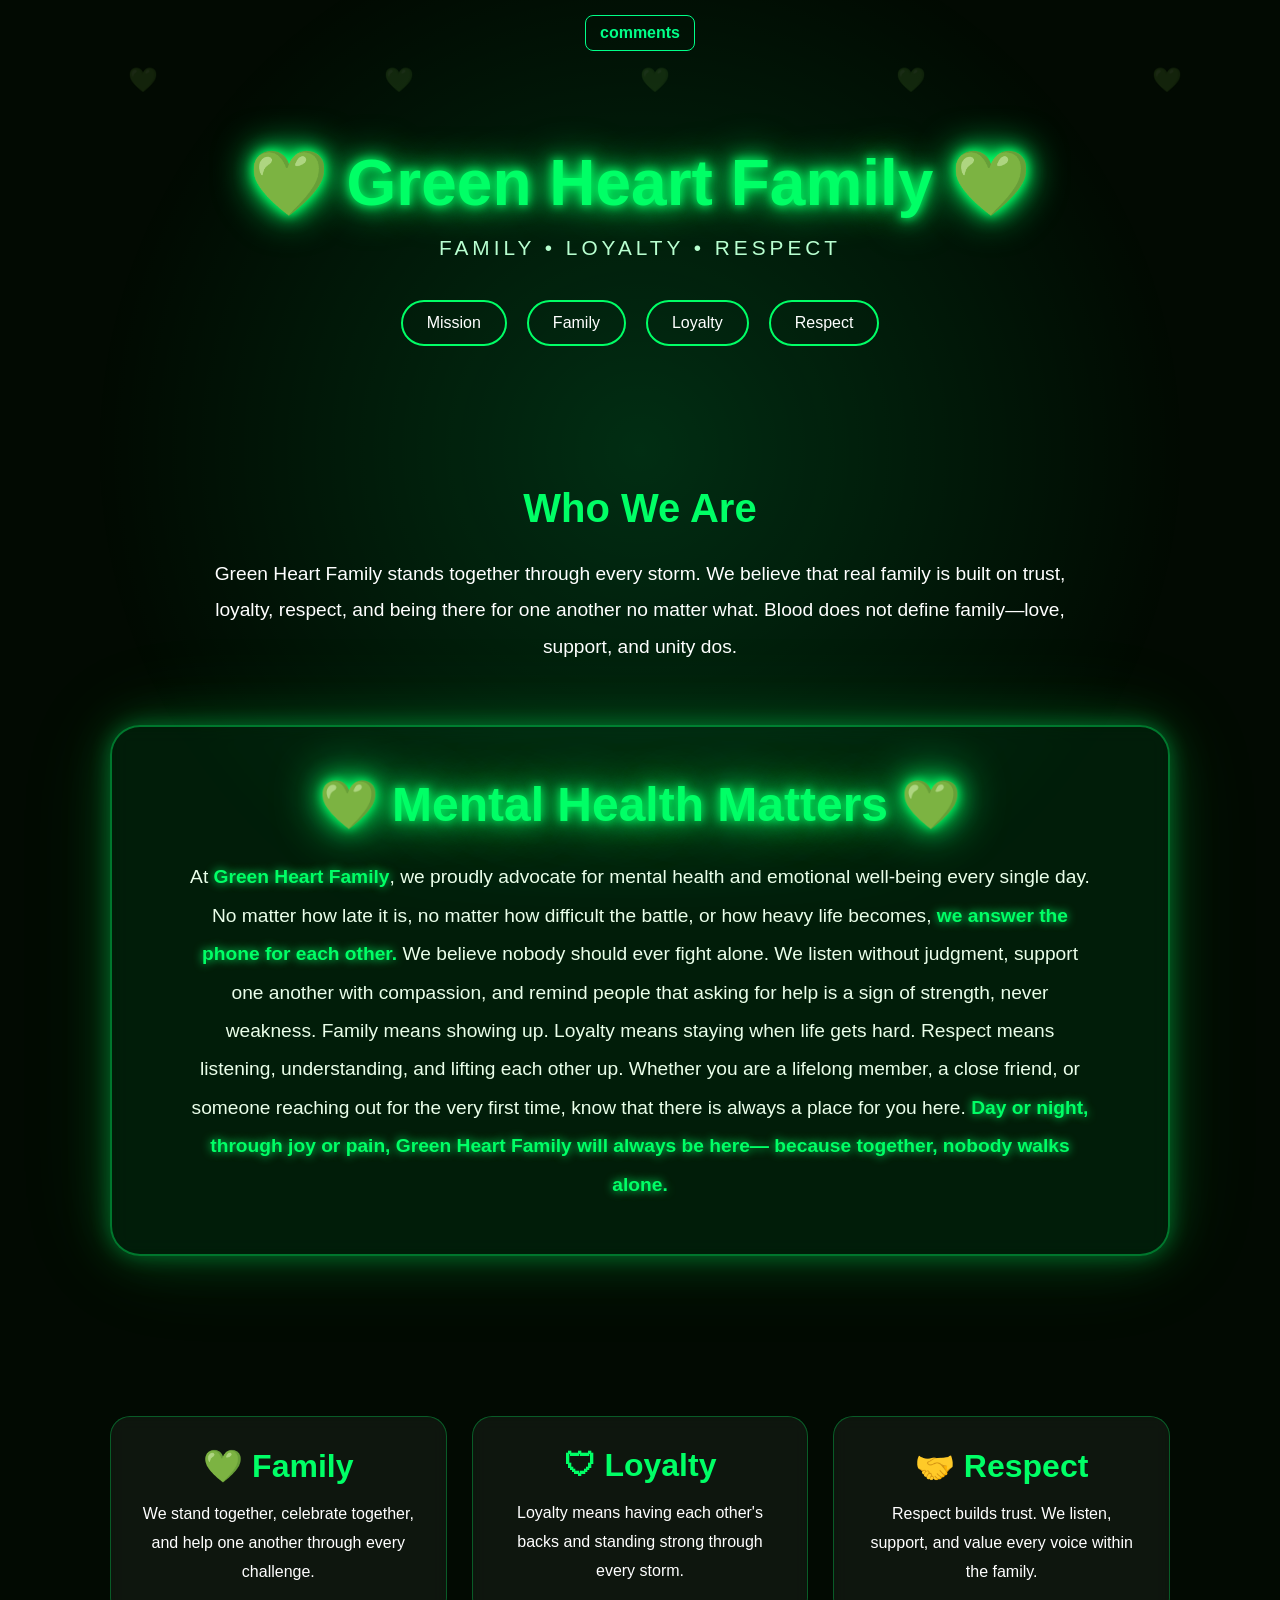
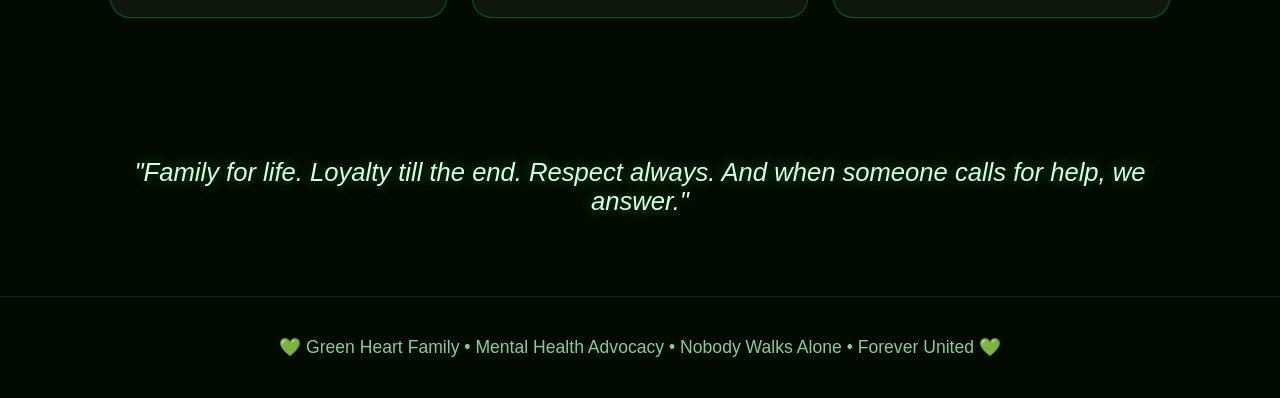
<file: index.html>
<!DOCTYPE html>
<html lang="en">
<head>
<meta charset="UTF-8">
<meta name="viewport" content="width=device-width, initial-scale=1.0">
<title>Green Heart Family</title>
<link rel="manifest" href="manifest.json">
<meta name="theme-color" content="#00ff66">
<meta name="mobile-web-app-capable" content="yes">
<meta name="apple-mobile-web-app-capable" content="yes">
<meta name="apple-mobile-web-app-status-bar-style" content="black-translucent">
<meta name="apple-mobile-web-app-title" content="Green Heart Family">

<style>
*{
margin:0;
padding:0;
box-sizing:border-box;
font-family:Arial,sans-serif;
}

html,body{
width:100%;
overflow-x:hidden;
}

/* ===== INTRO SCREEN ===== */
#intro{
position:fixed;
inset:0;
background:#000;
display:flex;
align-items:center;
justify-content:center;
z-index:9999;
animation:fadeOut 2s ease forwards;
animation-delay:4s;
}

#intro h1{
font-size:4rem;
color:#00ff66;
text-shadow:0 0 20px #00ff66, 0 0 40px #00ff66;
transform:scale(0.5);
opacity:0;
animation:zoomIn 2s ease forwards;
}

@keyframes zoomIn{
0%{
transform:scale(0.3);
opacity:0;
letter-spacing:20px;
}
100%{
transform:scale(1.2);
opacity:1;
letter-spacing:5px;
}
}

@keyframes fadeOut{
to{
opacity:0;
visibility:hidden;
}
}

body{
background:#020a02;
color:#fff;
}

/* Animated Background */
body::before{
content:"";
position:fixed;
inset:0;
background:
radial-gradient(circle at center,
rgba(0,255,120,.15),
transparent 70%);
animation:pulse 8s infinite alternate;
z-index:-2;
}

@keyframes pulse{
from{transform:scale(1);}
to{transform:scale(1.2);}
}

/* Floating Hearts */
.heart{
position:fixed;
color:#00ff66;
opacity:.15;
font-size:24px;
animation:float 18s linear infinite;
z-index:-1;
pointer-events:none;
}

@keyframes float{
0%{
transform:translateY(110vh) rotate(0deg);
}
100%{
transform:translateY(-120vh) rotate(360deg);
}
}

/* Header */
header{
text-align:center;
padding:80px 20px;
}

h1{
font-size:4rem;
color:#00ff66;
text-shadow:
0 0 10px #00ff66,
0 0 20px #00ff66,
0 0 40px #00ff66;
}

.tagline{
margin-top:15px;
font-size:1.3rem;
letter-spacing:4px;
color:#b8ffd0;
}

/* Navigation */
nav{
margin-top:40px;
display:flex;
justify-content:center;
gap:20px;
flex-wrap:wrap;
}

nav a{
text-decoration:none;
color:white;
padding:12px 24px;
border:2px solid #00ff66;
border-radius:30px;
transition:.3s;
}

nav a:hover{
background:#00ff66;
color:black;
box-shadow:0 0 25px #00ff66;
transform:translateY(-3px);
}

/* Sections */
section{
max-width:1100px;
margin:auto;
padding:60px 20px;
text-align:center;
}

section h2{
font-size:2.5rem;
color:#00ff66;
margin-bottom:25px;
}

/* Mental Health Hero */
.mental-health{
margin-top:60px;
padding:50px 30px;
border-radius:30px;
background:rgba(0,255,100,.08);
border:2px solid rgba(0,255,100,.4);
backdrop-filter:blur(10px);
box-shadow:
0 0 20px rgba(0,255,100,.3),
0 0 50px rgba(0,255,100,.2),
0 0 100px rgba(0,255,100,.1);
animation:greenGlow 4s infinite alternate;
}

@keyframes greenGlow{
from{
box-shadow:
0 0 20px rgba(0,255,100,.3),
0 0 50px rgba(0,255,100,.2);
}

to{
box-shadow:
0 0 40px rgba(0,255,100,.6),
0 0 90px rgba(0,255,100,.3);
}
}

.mental-health h2{
font-size:3rem;
text-shadow:
0 0 10px #00ff66,
0 0 25px #00ff66,
0 0 50px #00ff66;
}

.mental-health p{
font-size:1.2rem;
line-height:2;
color:#eaffea;
max-width:900px;
margin:auto;
}

.mental-health strong{
color:#00ff66;
text-shadow:0 0 10px #00ff66;
}

/* Cards */
.card-container{
display:grid;
grid-template-columns:repeat(auto-fit,minmax(250px,1fr));
gap:25px;
margin-top:40px;
}

.card{
background:rgba(255,255,255,.05);
border:1px solid rgba(0,255,100,.3);
padding:30px;
border-radius:20px;
backdrop-filter:blur(8px);
transition:.3s;
}

.card:hover{
transform:translateY(-10px);
box-shadow:0 0 30px rgba(0,255,100,.5);
}

.card h2{
color:#00ff66;
margin-bottom:15px;
font-size:2rem;
}

.card p{
line-height:1.8;
}

/* Quote */
.quote{
font-size:1.6rem;
font-style:italic;
padding:80px 20px;
color:#d6ffe6;
text-shadow:0 0 15px rgba(0,255,100,.4);
}

/* Footer */
footer{
text-align:center;
padding:40px 20px;
border-top:1px solid rgba(255,255,255,.1);
color:#88cc99;
font-size:1.1rem;
}

/* Mobile */
@media(max-width:768px){

h1{
font-size:2.7rem;
}

#intro h1{
font-size:2.5rem;
}

.tagline{
font-size:1rem;
letter-spacing:2px;
}

.mental-health h2{
font-size:2.2rem;
}

.mental-health p{
font-size:1rem;
line-height:1.8;
}

section h2{
font-size:2rem;
}

}
.pop-nav{
    text-align:center;
    margin:15px 0;
}

.pop-nav a{
    color:#00ff88;
    text-decoration:none;
    font-weight:bold;
    padding:8px 14px;
    border:1px solid #00ff88;
    border-radius:8px;
    display:inline-block;
    transition:0.3s;
}

.pop-nav a:hover{
    background:#00ff88;
    color:#000;
}
</style>
</head>

<body>

<!-- CINEMATIC INTRO -->
<div id="intro">
<h1>WELCOME IN</h1>
</div>

<nav class="pop-nav">
    <a href="comments.html">comments</a>
</nav>

<!-- Floating Hearts -->
<div class="heart" style="left:10%;animation-delay:0s;">💚</div>
<div class="heart" style="left:30%;animation-delay:4s;">💚</div>
<div class="heart" style="left:50%;animation-delay:8s;">💚</div>
<div class="heart" style="left:70%;animation-delay:12s;">💚</div>
<div class="heart" style="left:90%;animation-delay:16s;">💚</div>

<header>

<h1>💚 Green Heart Family 💚</h1>

<p class="tagline">
FAMILY • LOYALTY • RESPECT
</p>

<nav>
<a href="#mission">Mission</a>
<a href="#family">Family</a>
<a href="#loyalty">Loyalty</a>
<a href="#respect">Respect</a>
</nav>

</header>

<section id="mission">

<h2>Who We Are</h2>

<p style="font-size:1.2rem;line-height:1.9;max-width:900px;margin:auto;">
Green Heart Family stands together through every storm.
We believe that real family is built on trust, loyalty,
respect, and being there for one another no matter what.
Blood does not define family—love, support, and unity dos.
</p>

<div class="mental-health">

<h2>💚 Mental Health Matters 💚</h2>

<p>
At <strong>Green Heart Family</strong>, we proudly advocate
for mental health and emotional well-being every single day.

No matter how late it is, no matter how difficult the battle,
or how heavy life becomes, <strong>we answer the phone for each other.</strong>

We believe nobody should ever fight alone.

We listen without judgment, support one another with compassion,
and remind people that asking for help is a sign of strength,
never weakness.

Family means showing up.

Loyalty means staying when life gets hard.

Respect means listening, understanding, and lifting each other up.

Whether you are a lifelong member, a close friend,
or someone reaching out for the very first time,
know that there is always a place for you here.

<strong>
Day or night, through joy or pain,
Green Heart Family will always be here—
because together, nobody walks alone.
</strong>
</p>

</div>

</section>

<section>

<div class="card-container">
<div class="card" id="family">
<h2>💚 Family</h2>
<p>We stand together, celebrate together, and help one another through every challenge.</p>
</div>

<div class="card" id="loyalty">
<h2>🛡 Loyalty</h2>
<p>Loyalty means having each other's backs and standing strong through every storm.</p>
</div>

<div class="card" id="respect">
<h2>🤝 Respect</h2>
<p>Respect builds trust. We listen, support, and value every voice within the family.</p>
</div>

</div>

</section>

<section class="quote">
"Family for life. Loyalty till the end. Respect always. And when someone calls for help, we answer."
</section>

<footer>
💚 Green Heart Family • Mental Health Advocacy • Nobody Walks Alone • Forever United 💚
</footer>

<script>
if ("serviceWorker" in navigator) {
  navigator.serviceWorker.register("service-worker.js");
}
</script>
</body>
</html>
</file>
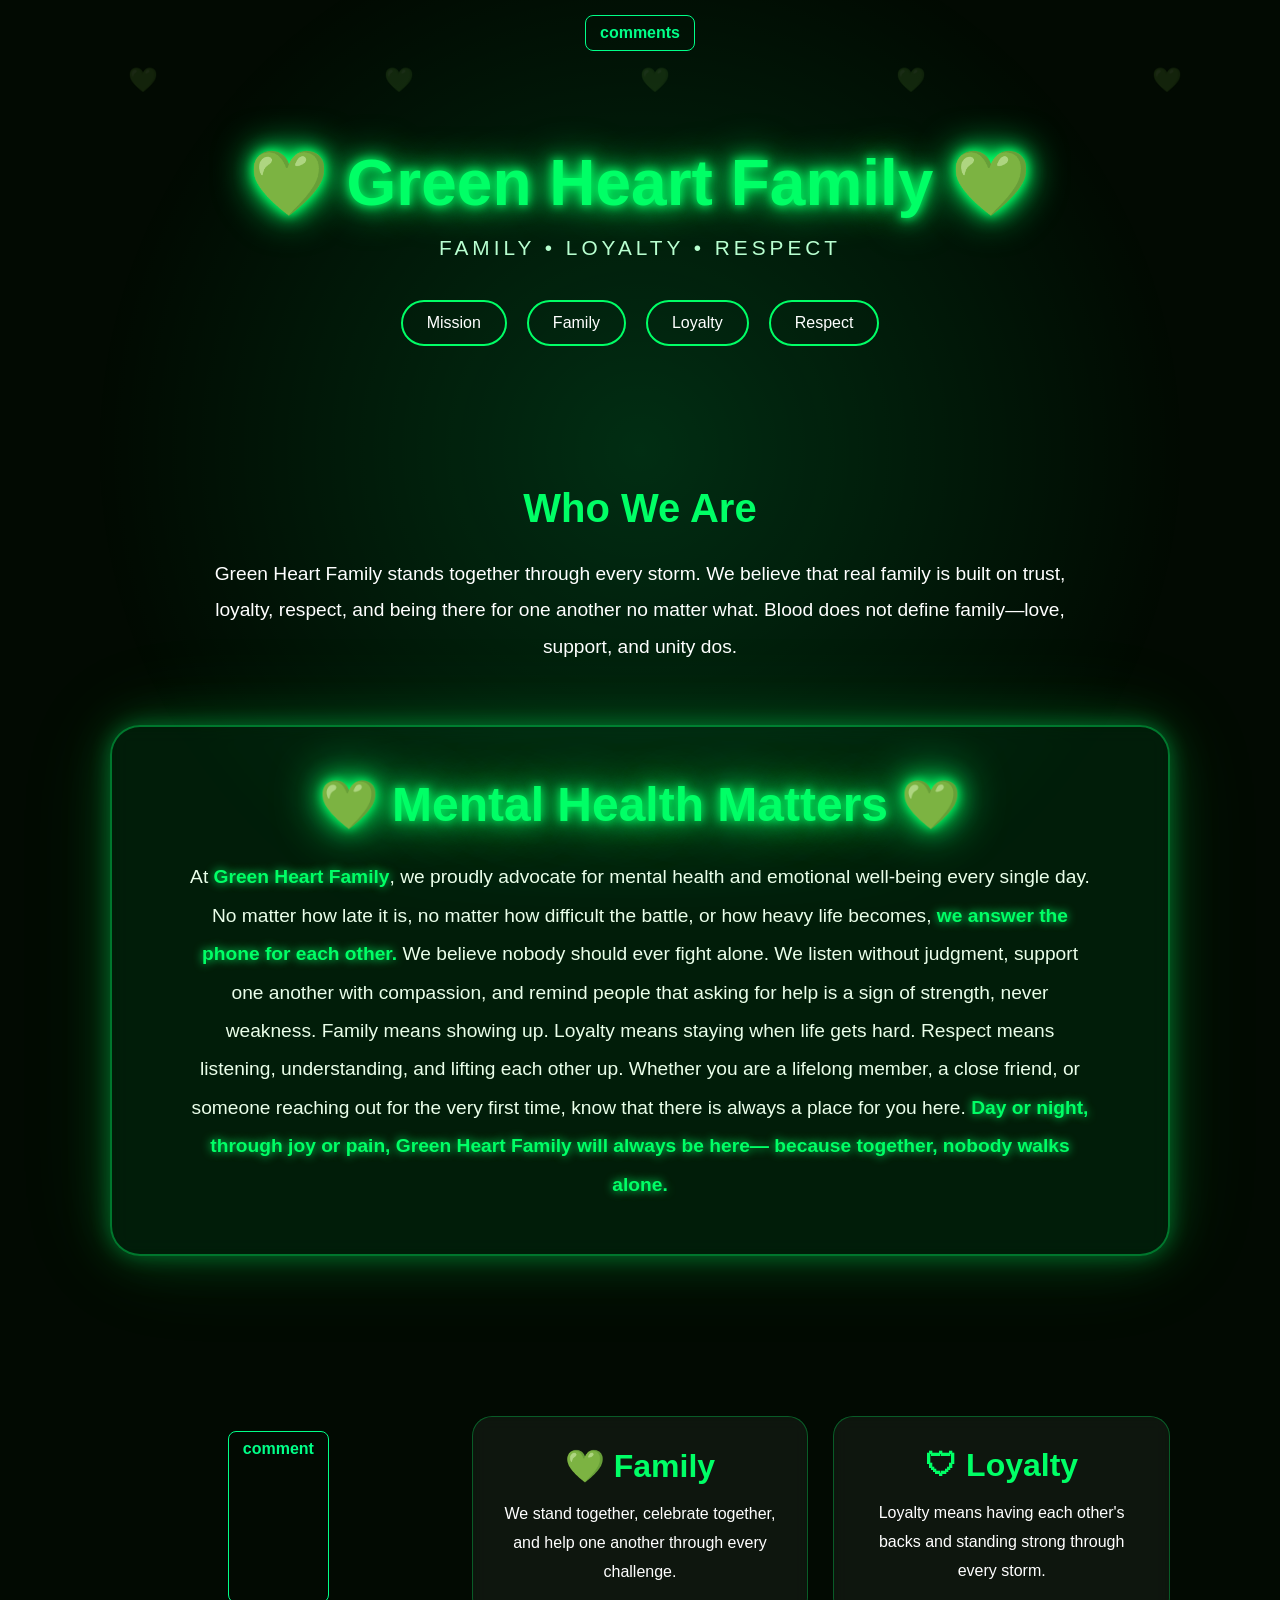
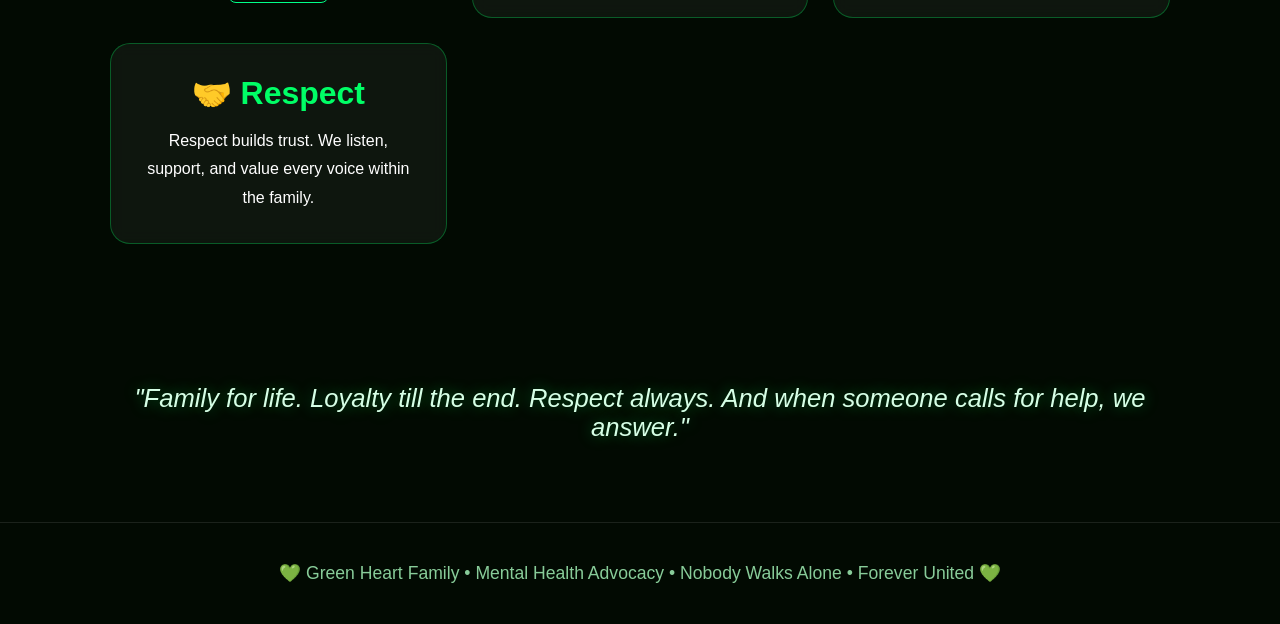
<file: greenheartfamly.html>
<!DOCTYPE html>
<html lang="en">
<head>
<meta charset="UTF-8">
<meta name="viewport" content="width=device-width, initial-scale=1.0">
<title>Green Heart Family</title>

<style>
*{
margin:0;
padding:0;
box-sizing:border-box;
font-family:Arial,sans-serif;
}

html,body{
width:100%;
overflow-x:hidden;
}

/* ===== INTRO SCREEN ===== */
#intro{
position:fixed;
inset:0;
background:#000;
display:flex;
align-items:center;
justify-content:center;
z-index:9999;
animation:fadeOut 2s ease forwards;
animation-delay:4s;
}

#intro h1{
font-size:4rem;
color:#00ff66;
text-shadow:0 0 20px #00ff66, 0 0 40px #00ff66;
transform:scale(0.5);
opacity:0;
animation:zoomIn 2s ease forwards;
}

@keyframes zoomIn{
0%{
transform:scale(0.3);
opacity:0;
letter-spacing:20px;
}
100%{
transform:scale(1.2);
opacity:1;
letter-spacing:5px;
}
}

@keyframes fadeOut{
to{
opacity:0;
visibility:hidden;
}
}

body{
background:#020a02;
color:#fff;
}

/* Animated Background */
body::before{
content:"";
position:fixed;
inset:0;
background:
radial-gradient(circle at center,
rgba(0,255,120,.15),
transparent 70%);
animation:pulse 8s infinite alternate;
z-index:-2;
}

@keyframes pulse{
from{transform:scale(1);}
to{transform:scale(1.2);}
}

/* Floating Hearts */
.heart{
position:fixed;
color:#00ff66;
opacity:.15;
font-size:24px;
animation:float 18s linear infinite;
z-index:-1;
pointer-events:none;
}

@keyframes float{
0%{
transform:translateY(110vh) rotate(0deg);
}
100%{
transform:translateY(-120vh) rotate(360deg);
}
}

/* Header */
header{
text-align:center;
padding:80px 20px;
}

h1{
font-size:4rem;
color:#00ff66;
text-shadow:
0 0 10px #00ff66,
0 0 20px #00ff66,
0 0 40px #00ff66;
}

.tagline{
margin-top:15px;
font-size:1.3rem;
letter-spacing:4px;
color:#b8ffd0;
}

/* Navigation */
nav{
margin-top:40px;
display:flex;
justify-content:center;
gap:20px;
flex-wrap:wrap;
}

nav a{
text-decoration:none;
color:white;
padding:12px 24px;
border:2px solid #00ff66;
border-radius:30px;
transition:.3s;
}

nav a:hover{
background:#00ff66;
color:black;
box-shadow:0 0 25px #00ff66;
transform:translateY(-3px);
}

/* Sections */
section{
max-width:1100px;
margin:auto;
padding:60px 20px;
text-align:center;
}

section h2{
font-size:2.5rem;
color:#00ff66;
margin-bottom:25px;
}

/* Mental Health Hero */
.mental-health{
margin-top:60px;
padding:50px 30px;
border-radius:30px;
background:rgba(0,255,100,.08);
border:2px solid rgba(0,255,100,.4);
backdrop-filter:blur(10px);
box-shadow:
0 0 20px rgba(0,255,100,.3),
0 0 50px rgba(0,255,100,.2),
0 0 100px rgba(0,255,100,.1);
animation:greenGlow 4s infinite alternate;
}

@keyframes greenGlow{
from{
box-shadow:
0 0 20px rgba(0,255,100,.3),
0 0 50px rgba(0,255,100,.2);
}

to{
box-shadow:
0 0 40px rgba(0,255,100,.6),
0 0 90px rgba(0,255,100,.3);
}
}

.mental-health h2{
font-size:3rem;
text-shadow:
0 0 10px #00ff66,
0 0 25px #00ff66,
0 0 50px #00ff66;
}

.mental-health p{
font-size:1.2rem;
line-height:2;
color:#eaffea;
max-width:900px;
margin:auto;
}

.mental-health strong{
color:#00ff66;
text-shadow:0 0 10px #00ff66;
}

/* Cards */
.card-container{
display:grid;
grid-template-columns:repeat(auto-fit,minmax(250px,1fr));
gap:25px;
margin-top:40px;
}

.card{
background:rgba(255,255,255,.05);
border:1px solid rgba(0,255,100,.3);
padding:30px;
border-radius:20px;
backdrop-filter:blur(8px);
transition:.3s;
}

.card:hover{
transform:translateY(-10px);
box-shadow:0 0 30px rgba(0,255,100,.5);
}

.card h2{
color:#00ff66;
margin-bottom:15px;
font-size:2rem;
}

.card p{
line-height:1.8;
}

/* Quote */
.quote{
font-size:1.6rem;
font-style:italic;
padding:80px 20px;
color:#d6ffe6;
text-shadow:0 0 15px rgba(0,255,100,.4);
}

/* Footer */
footer{
text-align:center;
padding:40px 20px;
border-top:1px solid rgba(255,255,255,.1);
color:#88cc99;
font-size:1.1rem;
}

/* Mobile */
@media(max-width:768px){

h1{
font-size:2.7rem;
}

#intro h1{
font-size:2.5rem;
}

.tagline{
font-size:1rem;
letter-spacing:2px;
}

.mental-health h2{
font-size:2.2rem;
}

.mental-health p{
font-size:1rem;
line-height:1.8;
}

section h2{
font-size:2rem;
}

}
.pop-nav{
    text-align:center;
    margin:15px 0;
}

.pop-nav a{
    color:#00ff88;
    text-decoration:none;
    font-weight:bold;
    padding:8px 14px;
    border:1px solid #00ff88;
    border-radius:8px;
    display:inline-block;
    transition:0.3s;
}

.pop-nav a:hover{
    background:#00ff88;
    color:#000;
}
</style>
</head>

<body>

<!-- CINEMATIC INTRO -->
<div id="intro">
<h1>WELCOME IN</h1>
</div>

<nav class="pop-nav">
    <a href="comments.html">comments</a>
</nav>

<!-- Floating Hearts -->
<div class="heart" style="left:10%;animation-delay:0s;">💚</div>
<div class="heart" style="left:30%;animation-delay:4s;">💚</div>
<div class="heart" style="left:50%;animation-delay:8s;">💚</div>
<div class="heart" style="left:70%;animation-delay:12s;">💚</div>
<div class="heart" style="left:90%;animation-delay:16s;">💚</div>

<header>

<h1>💚 Green Heart Family 💚</h1>

<p class="tagline">
FAMILY • LOYALTY • RESPECT
</p>

<nav>
<a href="#mission">Mission</a>
<a href="#family">Family</a>
<a href="#loyalty">Loyalty</a>
<a href="#respect">Respect</a>
</nav>

</header>

<section id="mission">

<h2>Who We Are</h2>

<p style="font-size:1.2rem;line-height:1.9;max-width:900px;margin:auto;">
Green Heart Family stands together through every storm.
We believe that real family is built on trust, loyalty,
respect, and being there for one another no matter what.
Blood does not define family—love, support, and unity dos.
</p>

<div class="mental-health">

<h2>💚 Mental Health Matters 💚</h2>

<p>
At <strong>Green Heart Family</strong>, we proudly advocate
for mental health and emotional well-being every single day.

No matter how late it is, no matter how difficult the battle,
or how heavy life becomes, <strong>we answer the phone for each other.</strong>

We believe nobody should ever fight alone.

We listen without judgment, support one another with compassion,
and remind people that asking for help is a sign of strength,
never weakness.

Family means showing up.

Loyalty means staying when life gets hard.

Respect means listening, understanding, and lifting each other up.

Whether you are a lifelong member, a close friend,
or someone reaching out for the very first time,
know that there is always a place for you here.

<strong>
Day or night, through joy or pain,
Green Heart Family will always be here—
because together, nobody walks alone.
</strong>
</p>

</div>

</section>

<section>

<div class="card-container">
<nav class="pop-nav">
    <a href="comments.html">comment</a>
</nav>
<div class="card" id="family">
<h2>💚 Family</h2>
<p>We stand together, celebrate together, and help one another through every challenge.</p>
</div>

<div class="card" id="loyalty">
<h2>🛡 Loyalty</h2>
<p>Loyalty means having each other's backs and standing strong through every storm.</p>
</div>

<div class="card" id="respect">
<h2>🤝 Respect</h2>
<p>Respect builds trust. We listen, support, and value every voice within the family.</p>
</div>

</div>

</section>

<section class="quote">
"Family for life. Loyalty till the end. Respect always. And when someone calls for help, we answer."
</section>

<footer>
💚 Green Heart Family • Mental Health Advocacy • Nobody Walks Alone • Forever United 💚
</footer>

</body>
</html>
</file>
